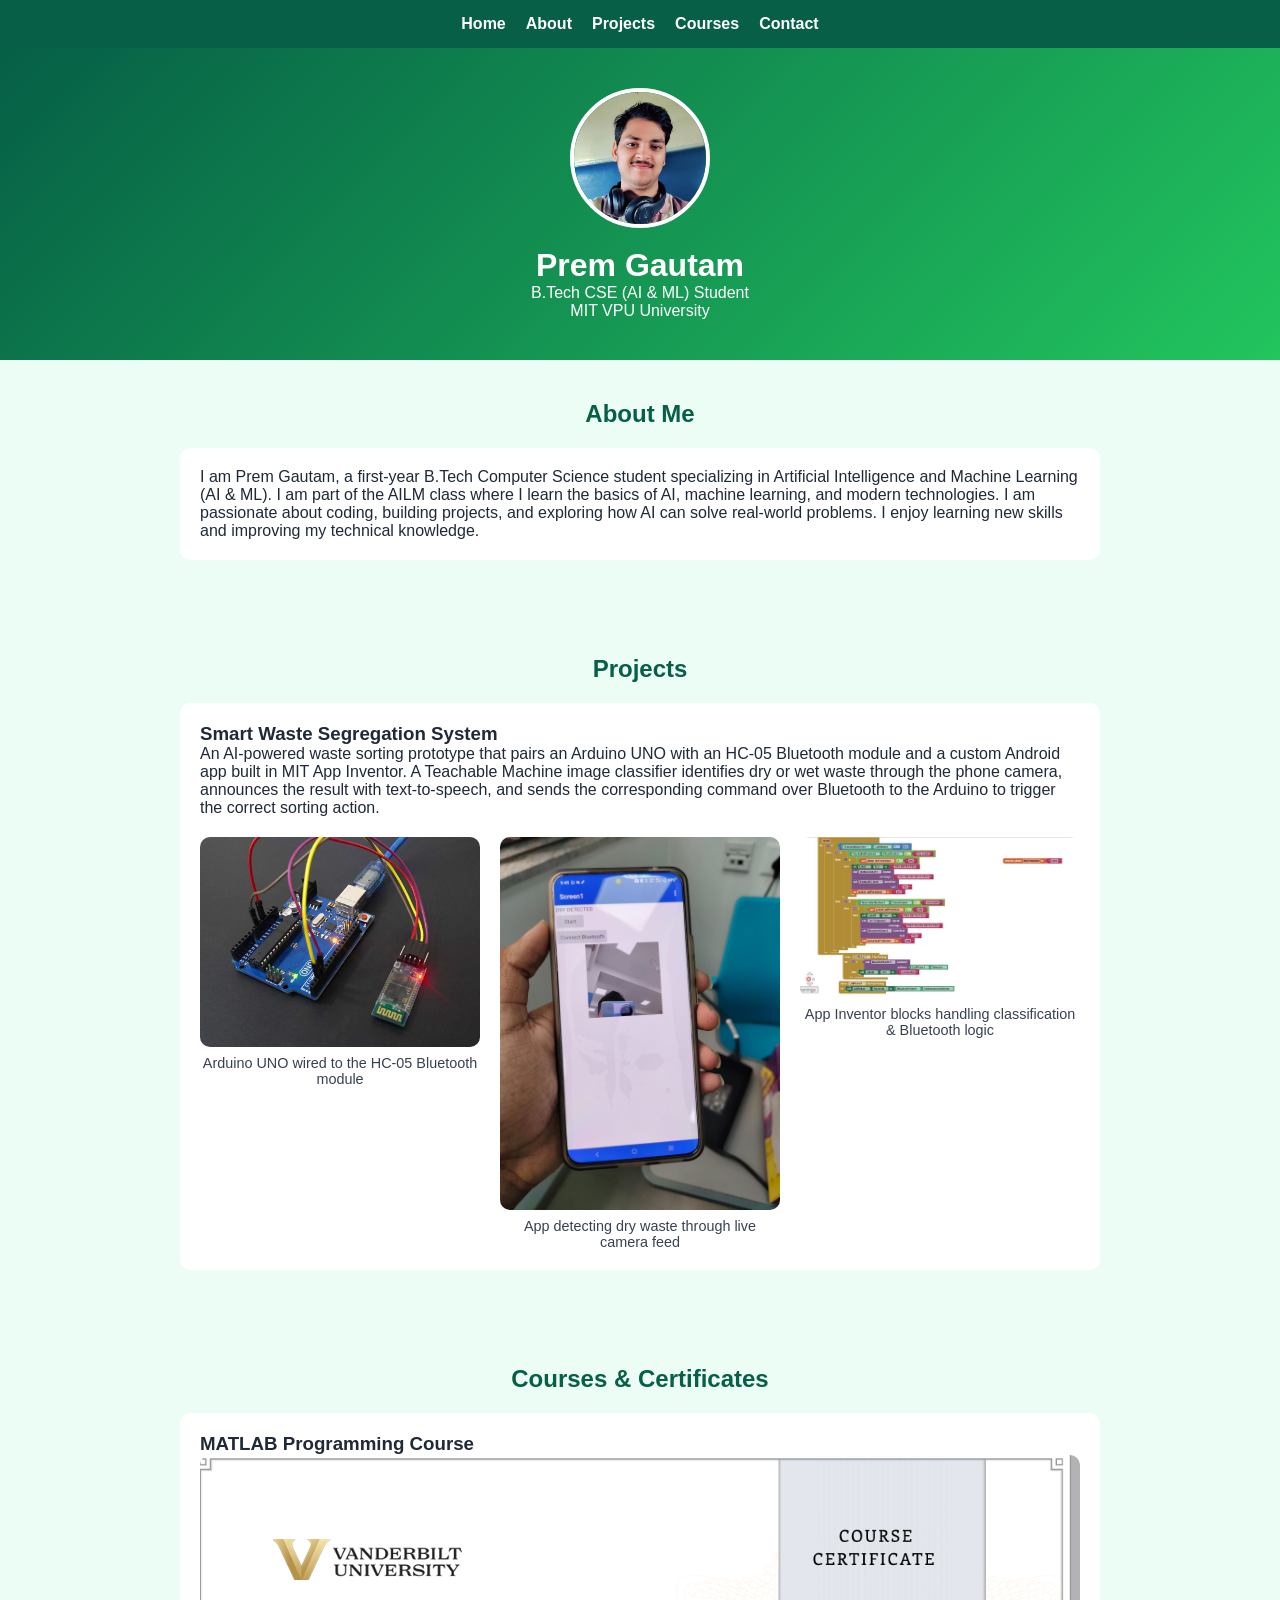
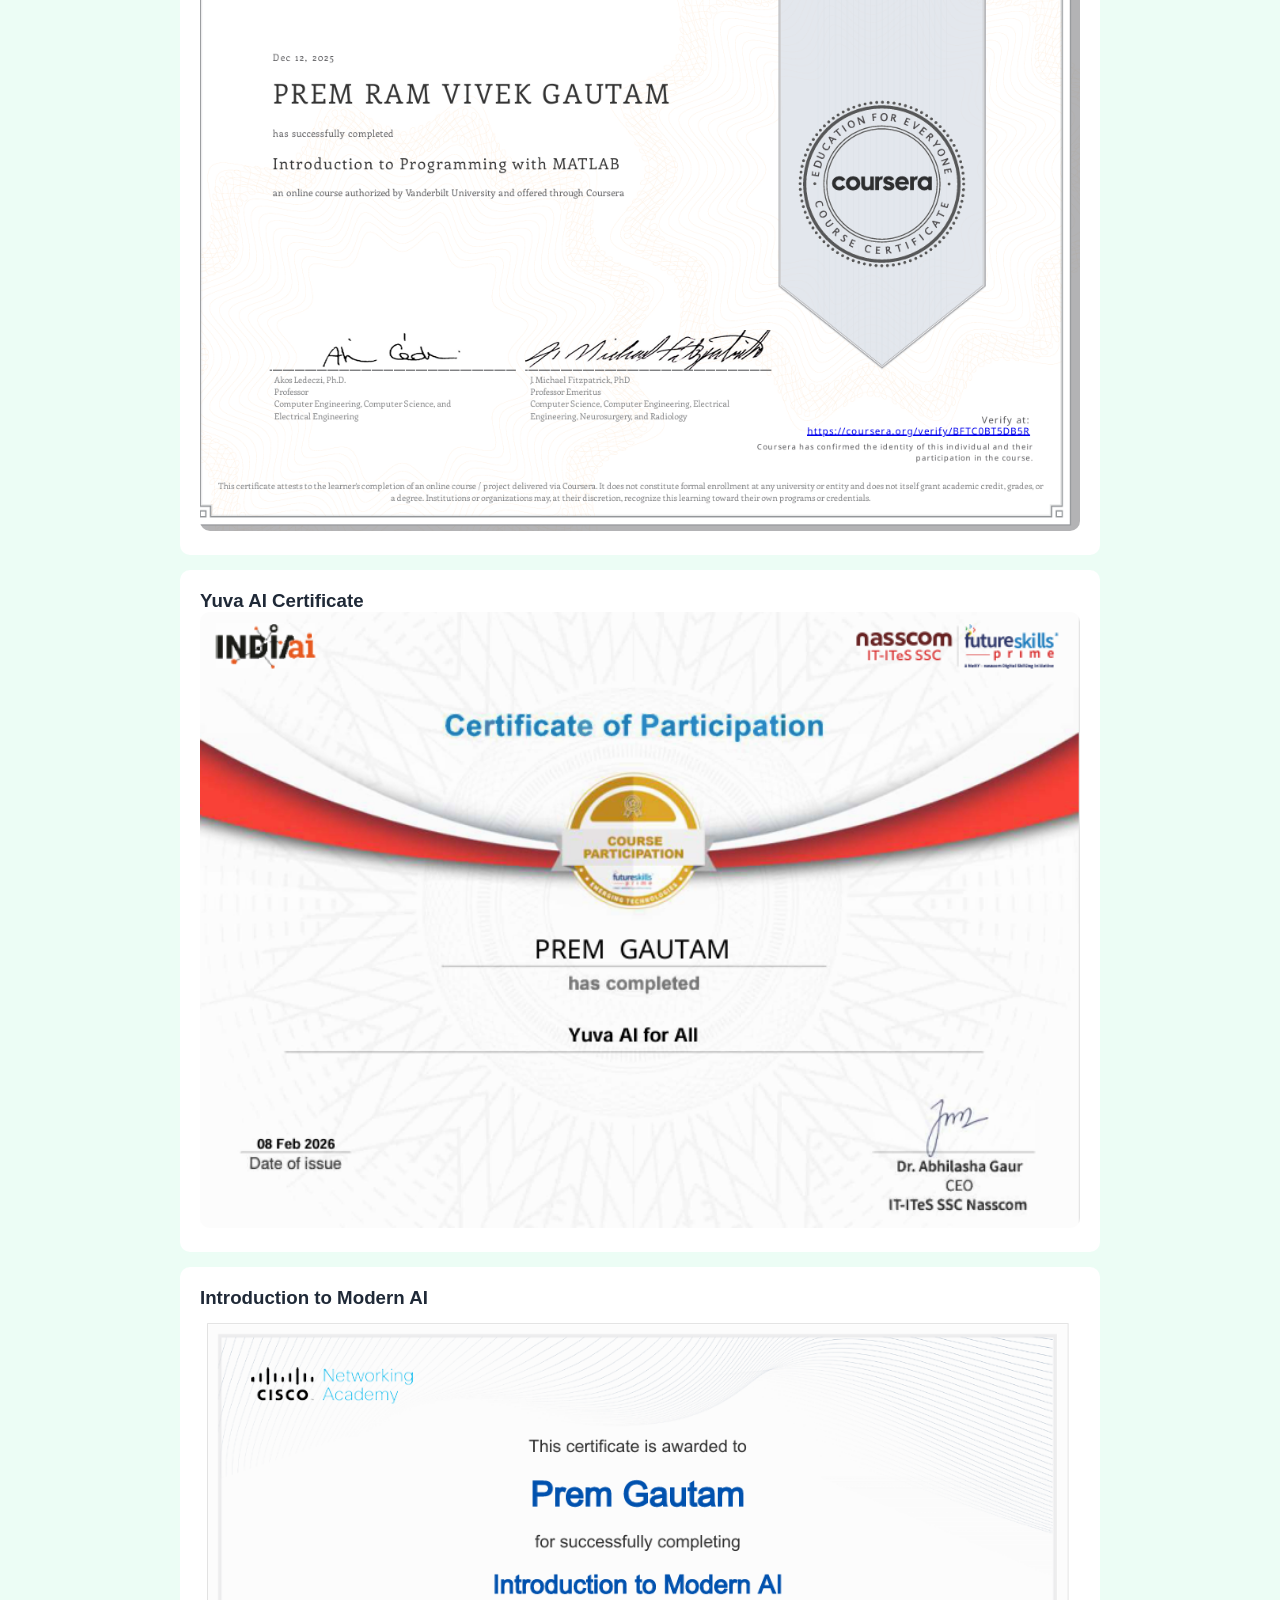
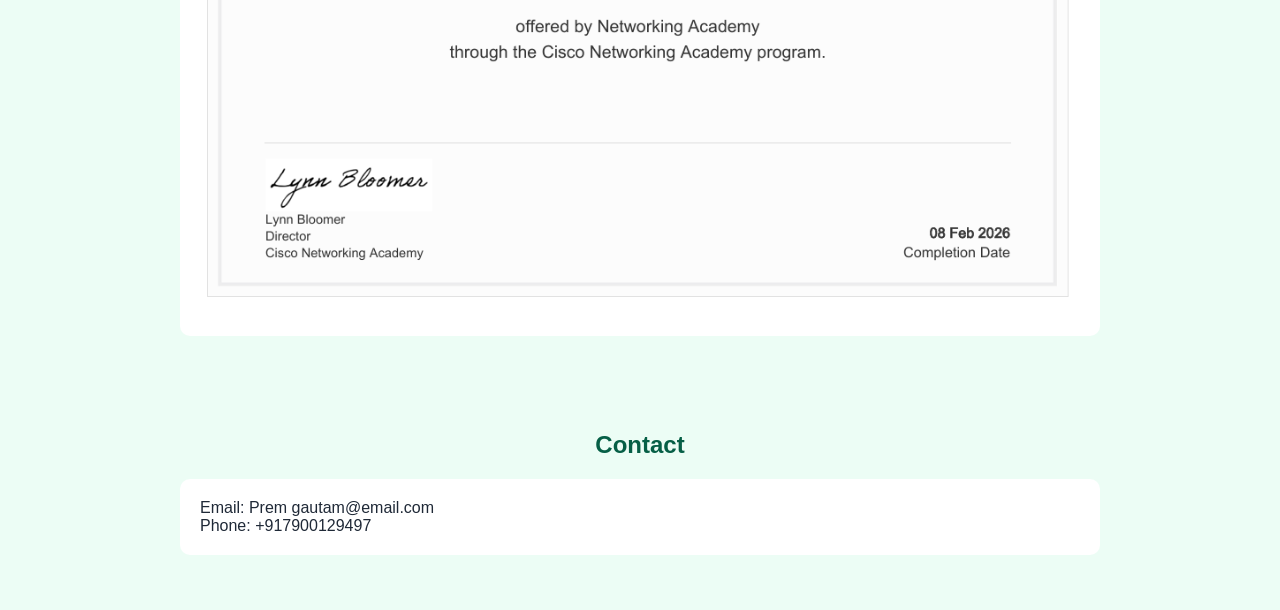
<file: index.html>
<!DOCTYPE html>
<html lang="en">
<head>
<meta charset="UTF-8">
<meta name="viewport" content="width=device-width, initial-scale=1.0">
<title>Prem Gautam | Student Portfolio</title>
<style>
* {
    margin: 0;
    padding: 0;
    box-sizing: border-box;
    font-family: Arial, Helvetica, sans-serif;
}
body {
    background: #ecfdf5;
    color: #1f2937;
}
nav {
    background: #065f46;
    padding: 15px;
    position: sticky;
    top: 0;
}
nav ul {
    list-style: none;
    display: flex;
    justify-content: center;
    gap: 20px;
}
nav ul li a {
    color: white;
    text-decoration: none;
    font-weight: bold;
}
header {
    text-align: center;
    padding: 40px;
    background: linear-gradient(135deg, #065f46, #22c55e);
    color: white;
}
.profile-img {
    width: 140px;
    height: 140px;
    object-fit: cover;
    border-radius: 50%;
    border: 4px solid white;
    margin-bottom: 15px;
}
section {
    padding: 40px;
    max-width: 1000px;
    margin: auto;
}
h2 {
    text-align: center;
    margin-bottom: 20px;
    color: #065f46;
}
.card {
    background: white;
    padding: 20px;
    margin: 15px 0;
    border-radius: 10px;
}
.project-gallery {
    display: grid;
    grid-template-columns: repeat(auto-fit, minmax(260px, 1fr));
    gap: 20px;
    margin-top: 20px;
}
.project-gallery figure {
    margin: 0;
}
.project-gallery img {
    width: 100%;
    border-radius: 10px;
    display: block;
}
.project-gallery figcaption {
    text-align: center;
    font-size: 0.9em;
    color: #374151;
    margin-top: 8px;
}
body.dark {
    background: #111827;
    color: white;
}
body.dark .card {
    background: #1f2937;
}
body.dark .project-gallery figcaption {
    color: #d1d5db;
}
</style>
</head>
<body>
<!-- NAV -->
<nav>
<ul>
<li><a href="#home">Home</a></li>
<li><a href="#about">About</a></li>
<li><a href="#projects">Projects</a></li>
<li><a href="#courses">Courses</a></li>
<li><a href="#contact">Contact</a></li>
</ul>
</nav>
<!-- HOME -->
<header id="home">
<img src="assets/Image .jpeg.jpeg" alt="Prem Gautam" class="profile-img">
<h1>Prem Gautam</h1>
<p>B.Tech CSE (AI & ML) Student</p>
<p>MIT VPU University</p>
</header>
<!-- ABOUT -->
<section id="about">
<h2>About Me</h2>
<div class="card">
<p>
I am Prem Gautam, a first-year B.Tech Computer Science student specializing in 
Artificial Intelligence and Machine Learning (AI & ML). I am part of the AILM class 
where I learn the basics of AI, machine learning, and modern technologies.
I am passionate about coding, building projects, and exploring how AI can solve 
real-world problems. I enjoy learning new skills and improving my technical knowledge.
</p>
</div>
</section>
<!-- PROJECTS -->
<section id="projects">
<h2>Projects</h2>
<div class="card">
<h3>Smart Waste Segregation System</h3>
<p>
An AI-powered waste sorting prototype that pairs an Arduino UNO with an HC-05 
Bluetooth module and a custom Android app built in MIT App Inventor. A Teachable 
Machine image classifier identifies dry or wet waste through the phone camera, 
announces the result with text-to-speech, and sends the corresponding command 
over Bluetooth to the Arduino to trigger the correct sorting action.
</p>
<div class="project-gallery">
<figure>
<img src="assets/WhatsApp Image 2026-06-17 at 09.41.22.jpeg" alt="Arduino UNO wired to an HC-05 Bluetooth module">
<figcaption>Arduino UNO wired to the HC-05 Bluetooth module</figcaption>
</figure>
<figure>
<img src="assets/WhatsApp Image 2026-06-17 at 10.01.19.jpeg" alt="Mobile app detecting dry waste via camera">
<figcaption>App detecting dry waste through live camera feed</figcaption>
</figure>
<figure>
<img src="assets/WhatsApp Image 2026-06-17 at 10.12.31.jpeg" alt="MIT App Inventor blocks for classification and Bluetooth logic">
<figcaption>App Inventor blocks handling classification & Bluetooth logic</figcaption>
</figure>
</div>
</div>
</section>
<!-- COURSES -->
<section id="courses">
<h2>Courses & Certificates</h2>
<div class="card">
<h3>MATLAB Programming Course</h3>
<img src="assets/matlab_certificate.png" width="100%" style="border-radius:10px;">
</div>
<div class="card">
<h3>Yuva AI Certificate</h3>
<img src="assets/yuva_ai_certificate.png" width="100%" style="border-radius:10px;">
</div>
<div class="card">
<h3>Introduction to Modern AI</h3>
<img src="assets/Introduction to Modern AI.png" width="100%" style="border-radius:10px;">
</div>
</section>
<!-- CONTACT -->
<section id="contact">
<h2>Contact</h2>
<div class="card">
<p>Email: Prem gautam@email.com</p>
<p>Phone: +917900129497</p>
</div>
</section>
<script>
function toggleDarkMode() {
    document.body.classList.toggle("dark");
}
</script>
</body>
</html>
</file>
